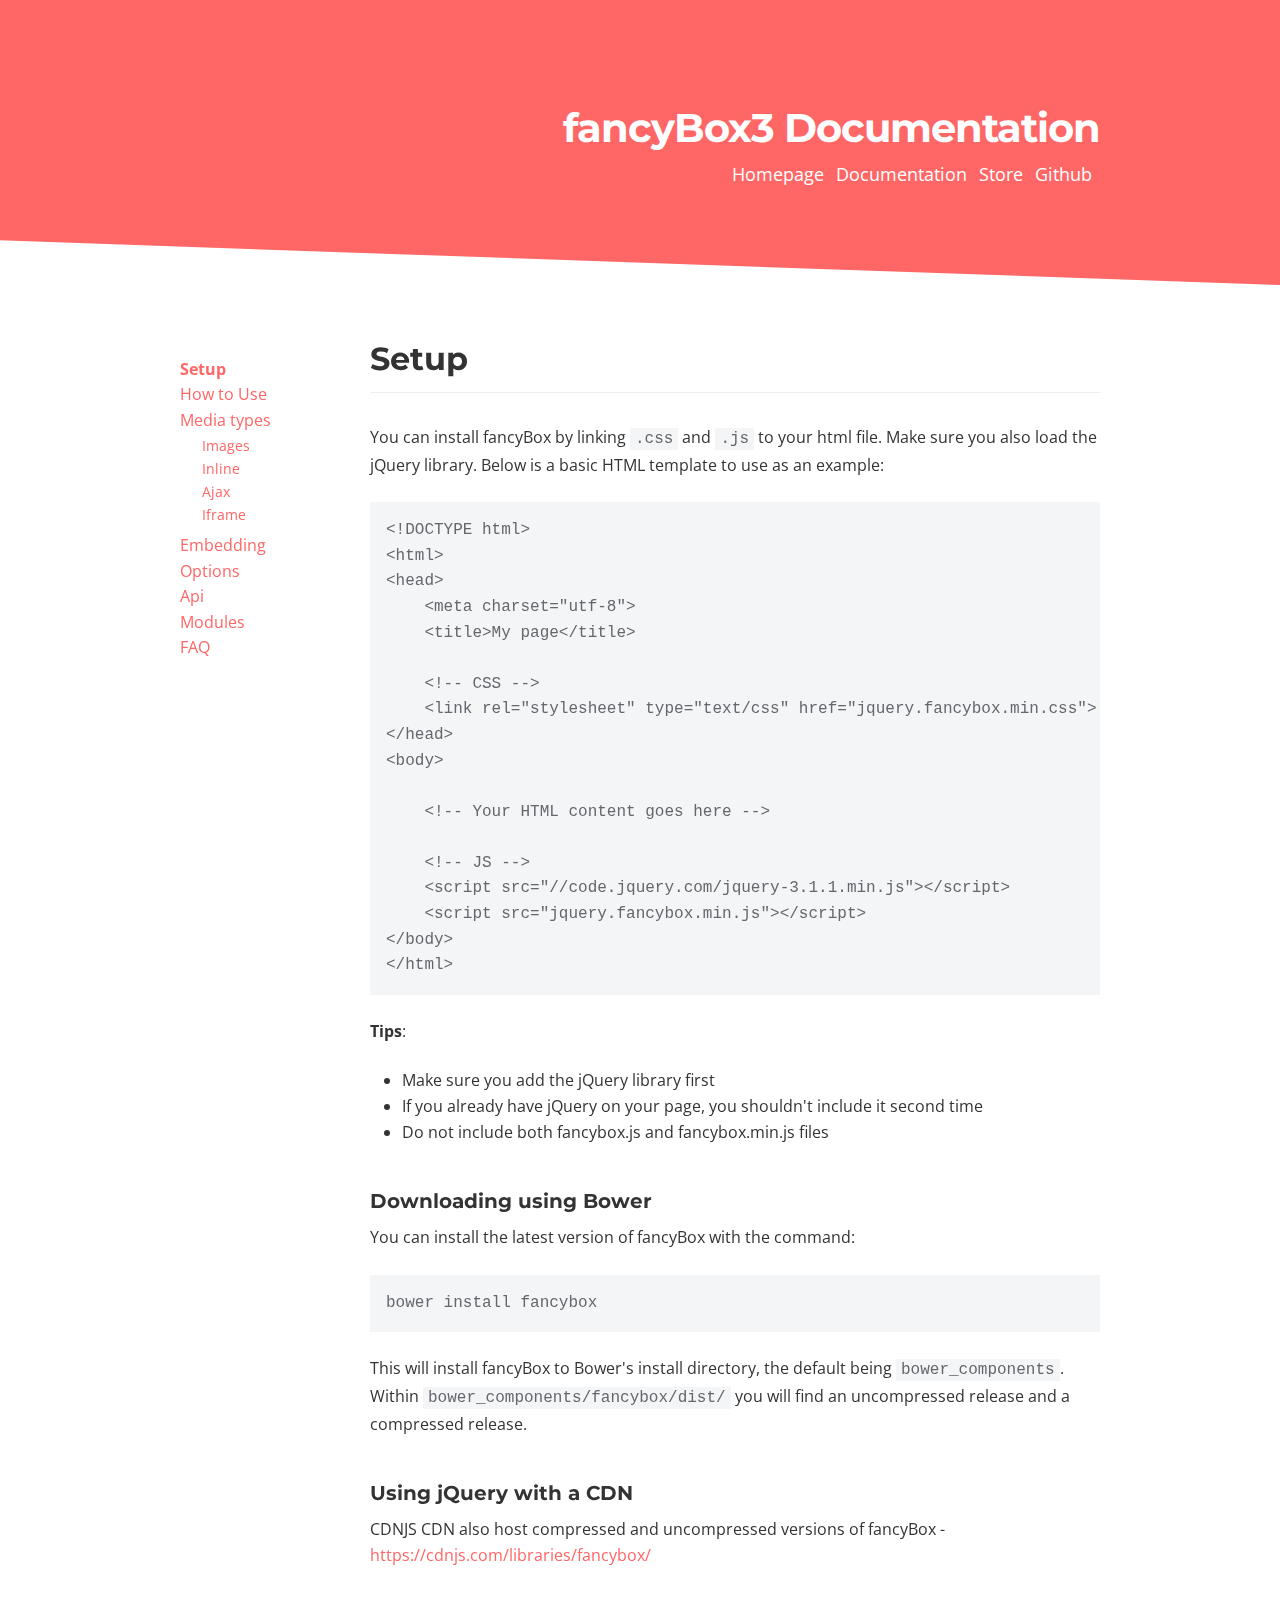
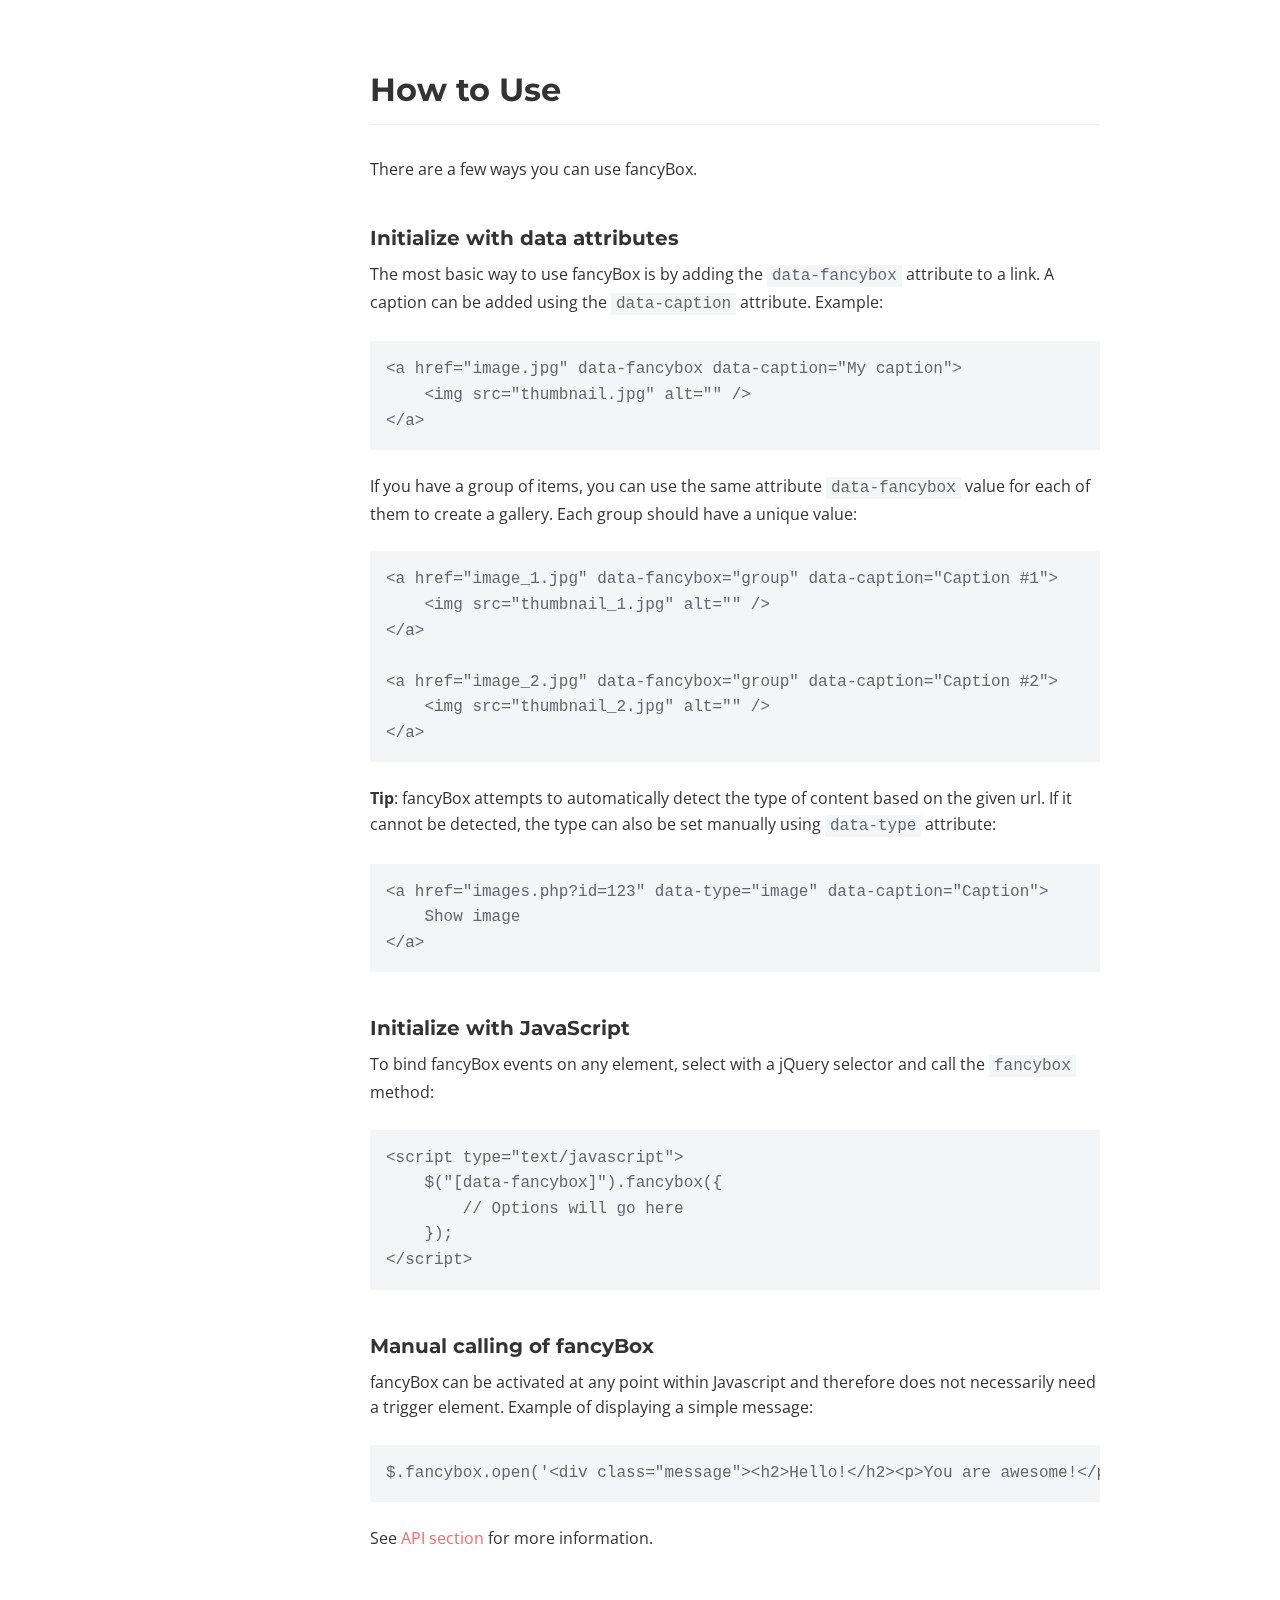
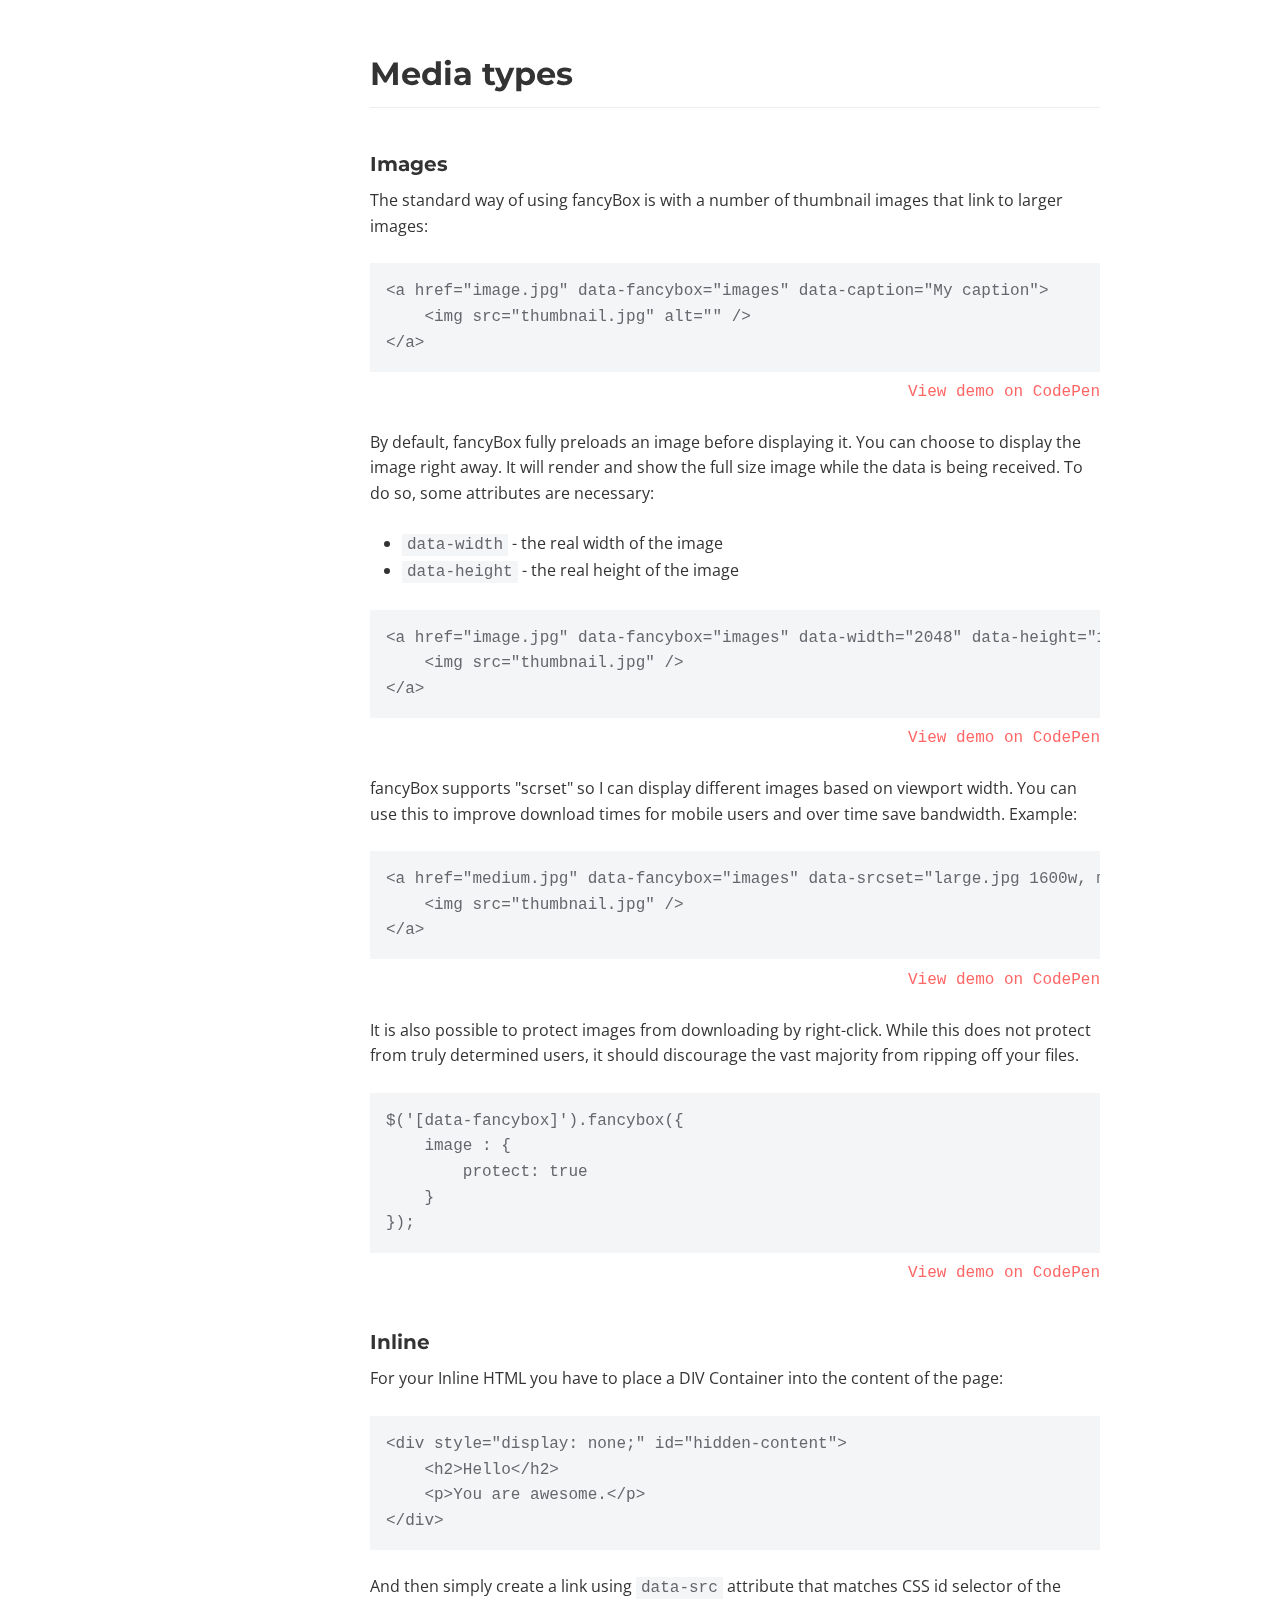
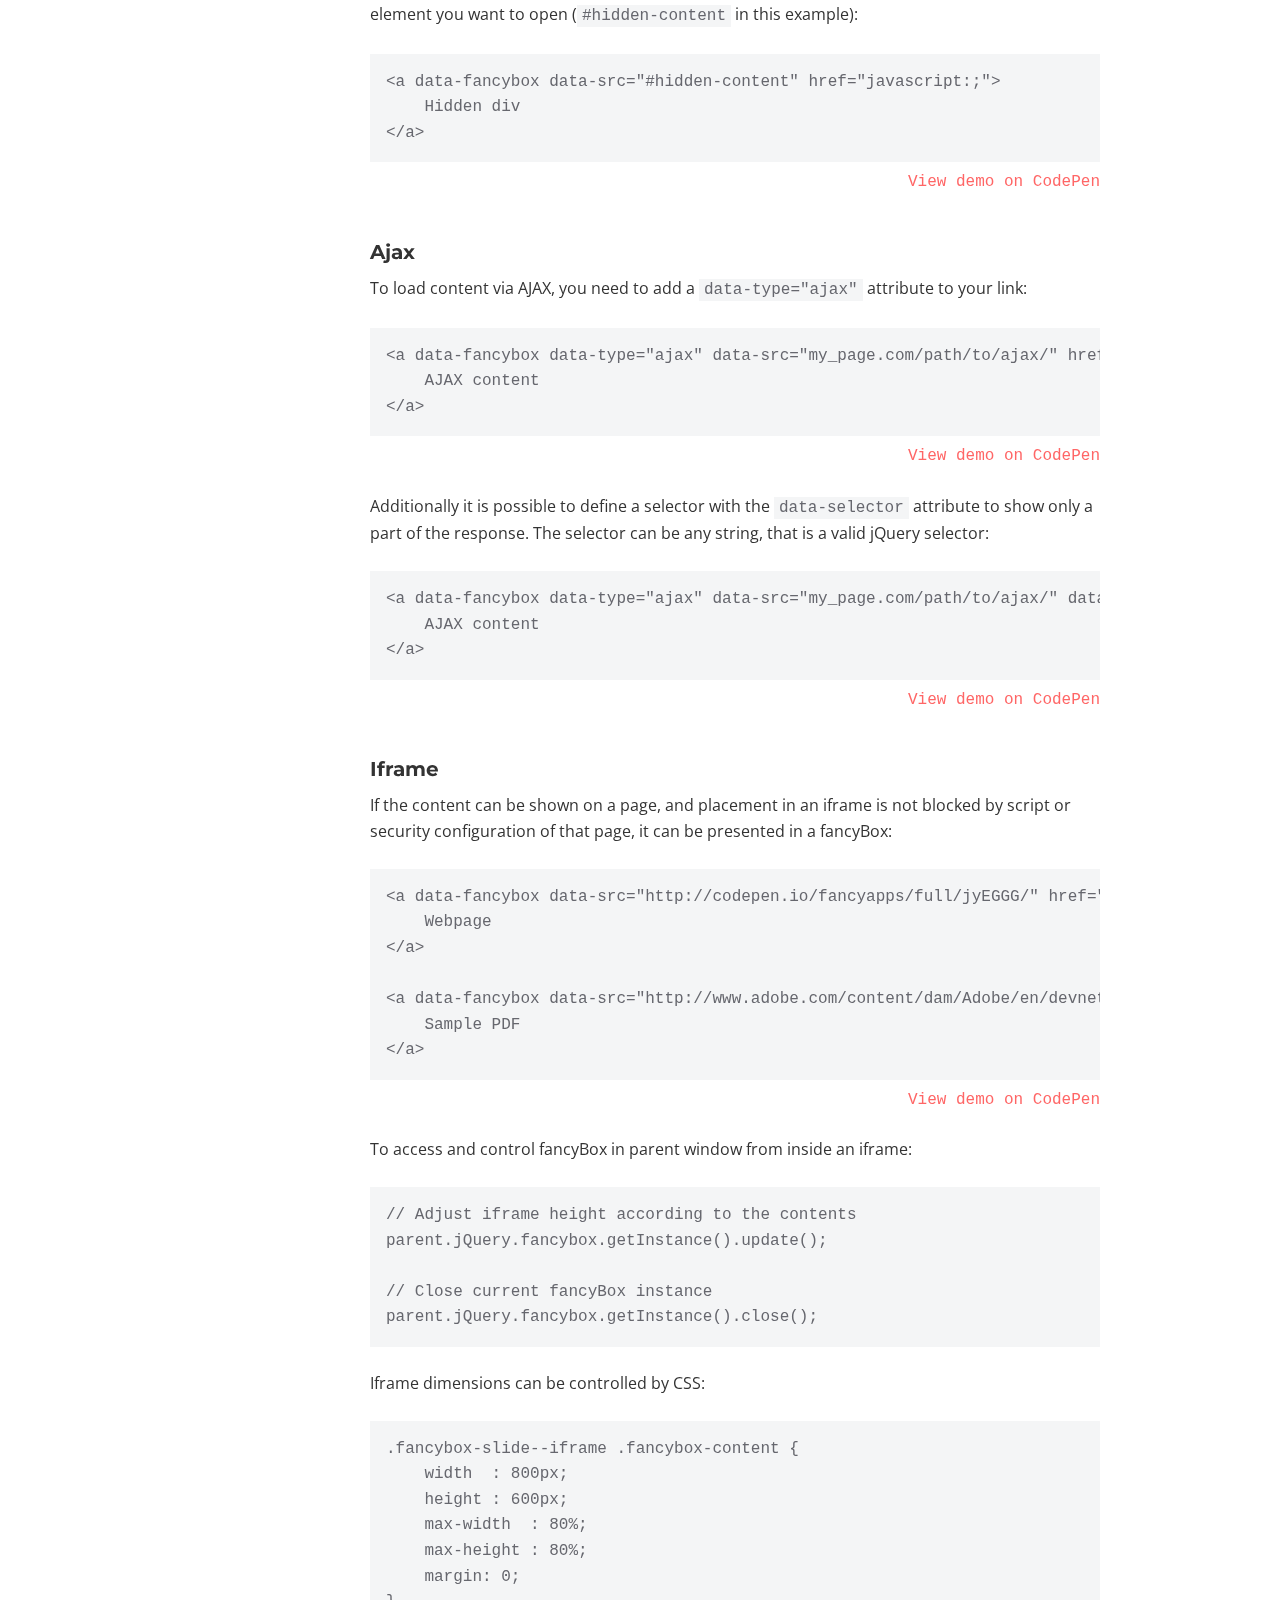
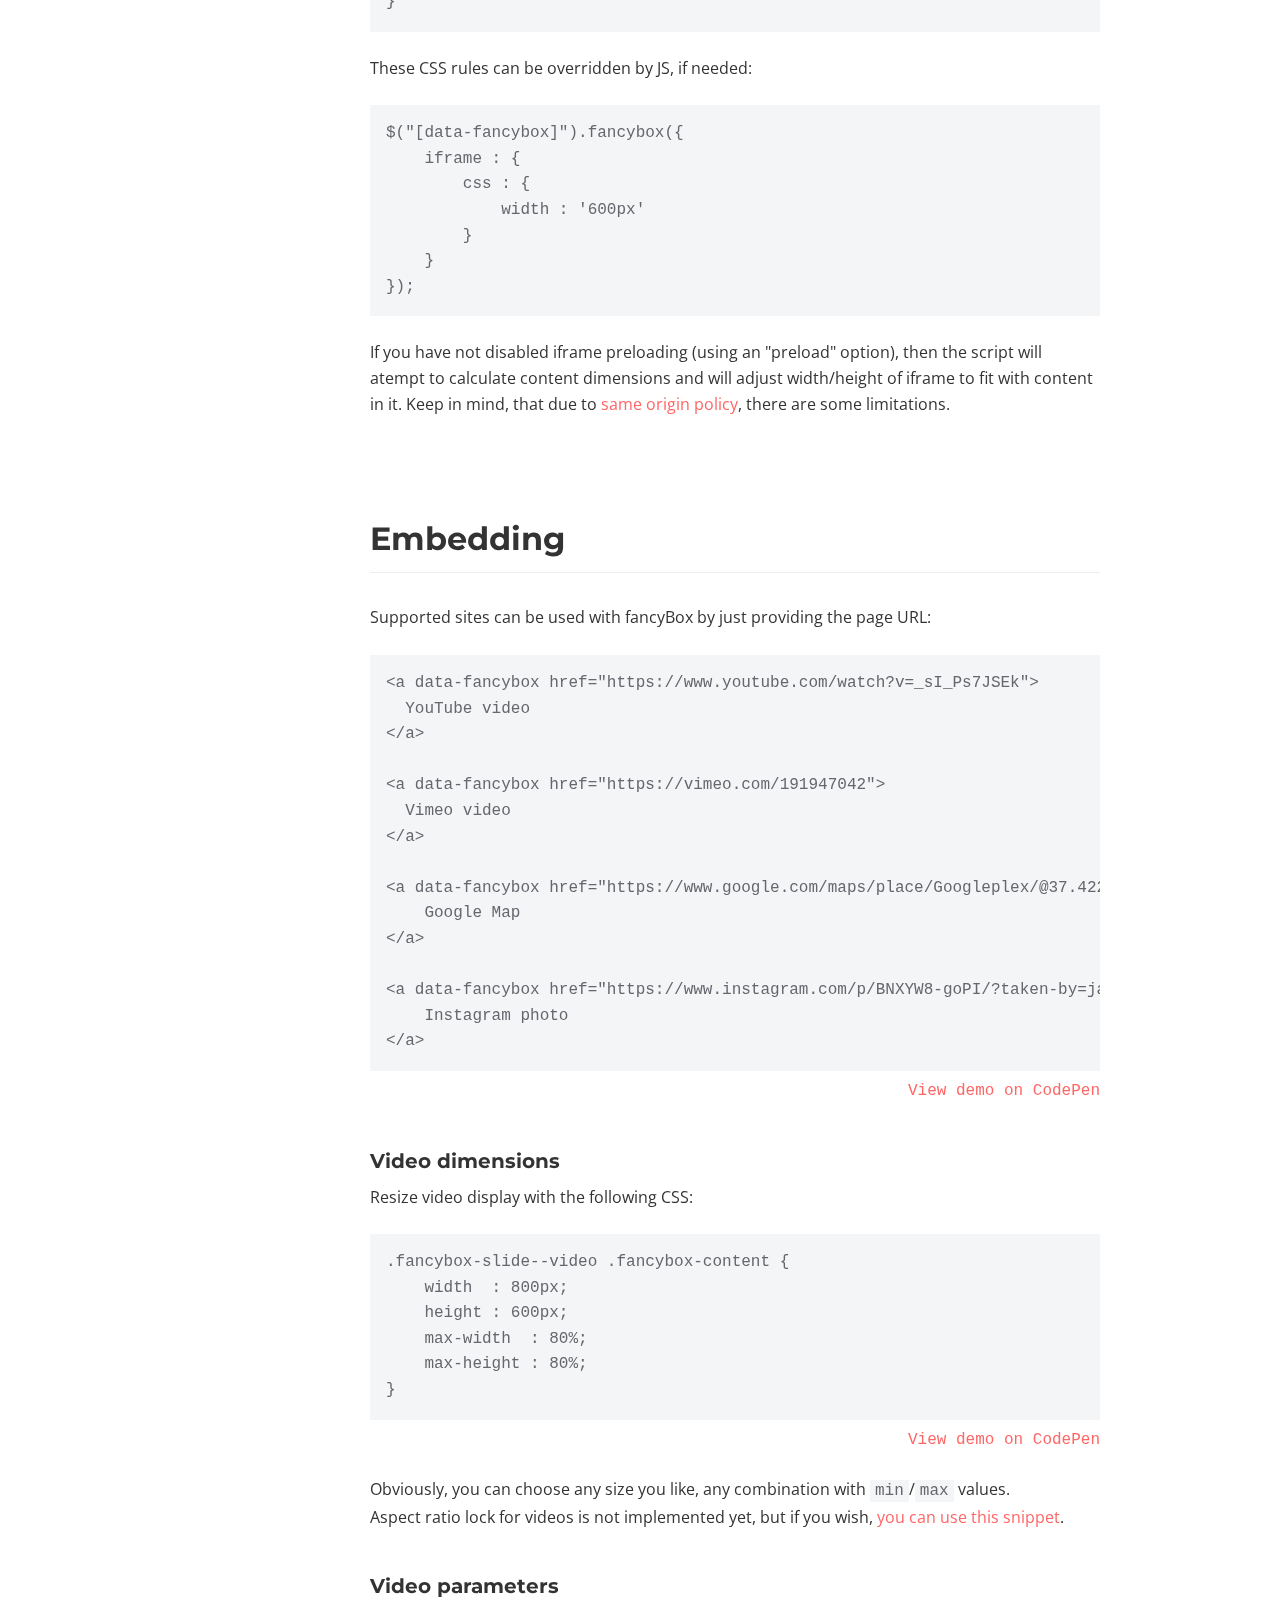
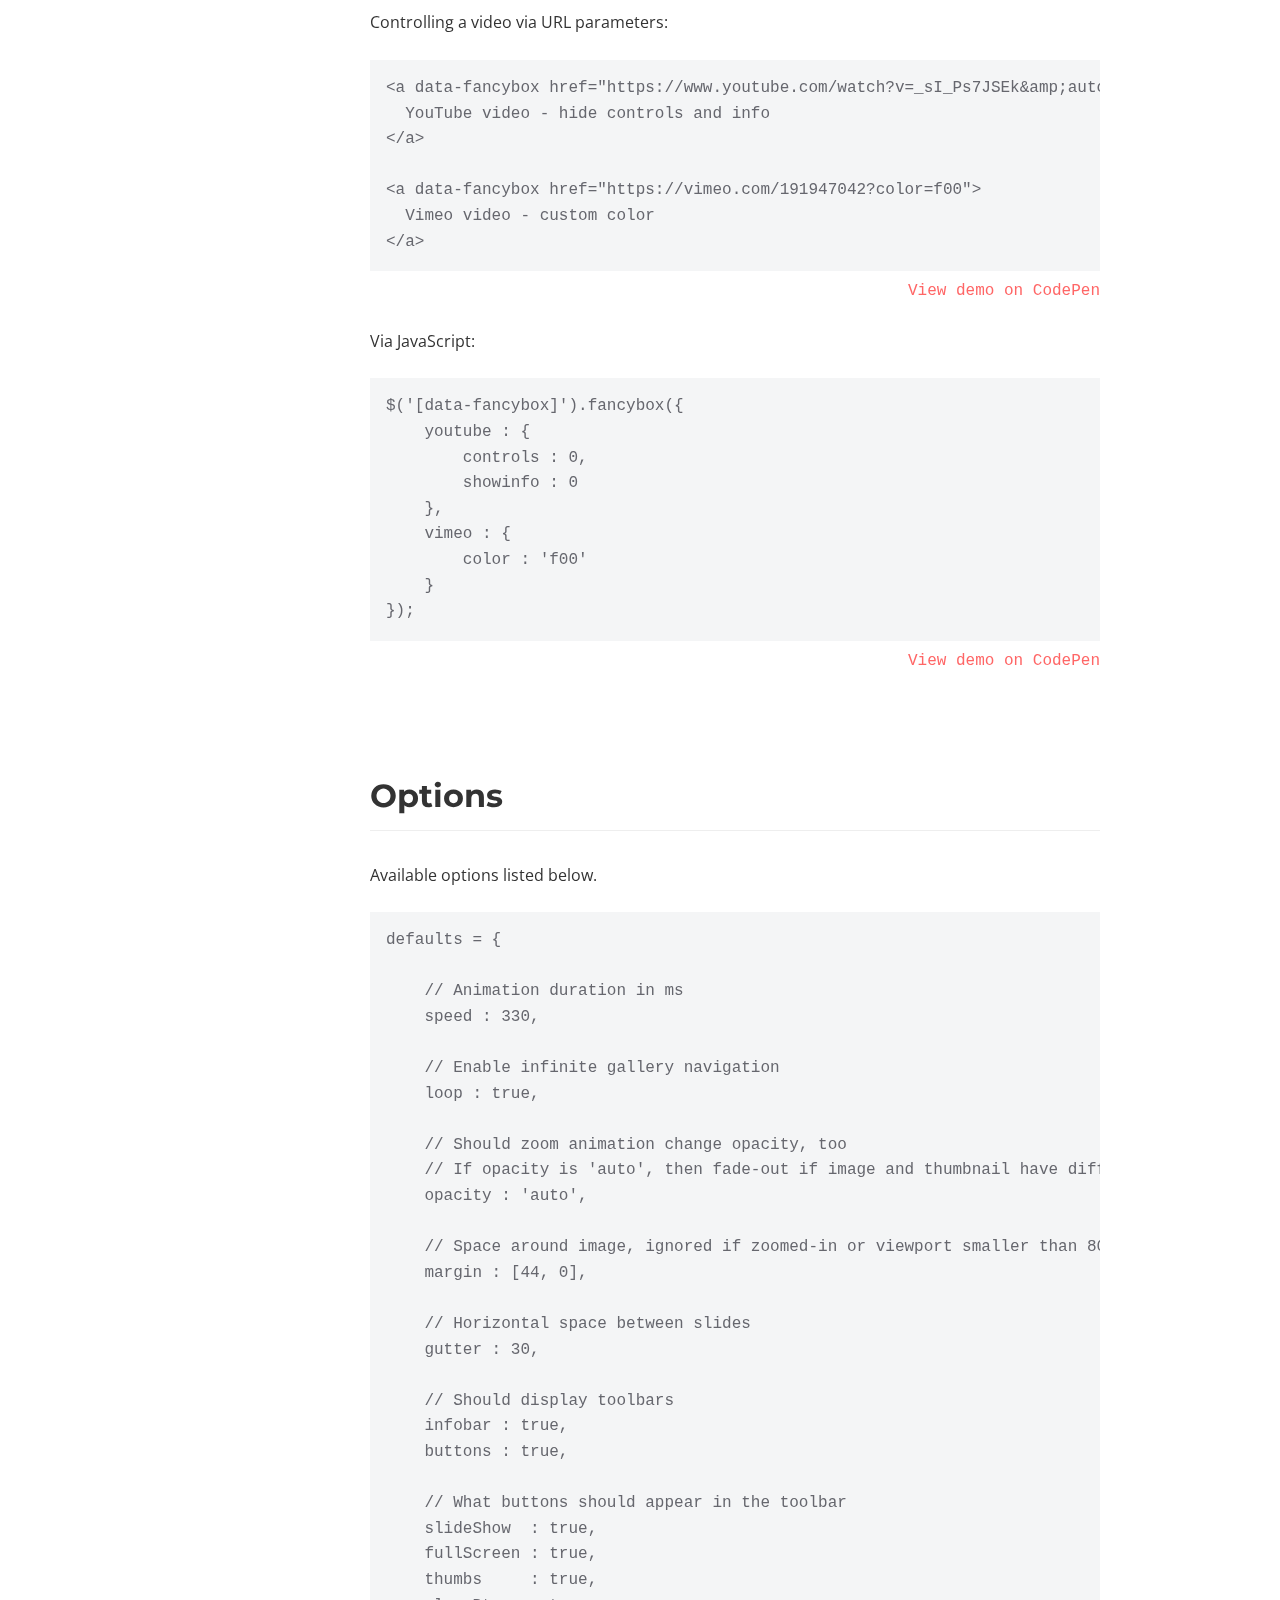
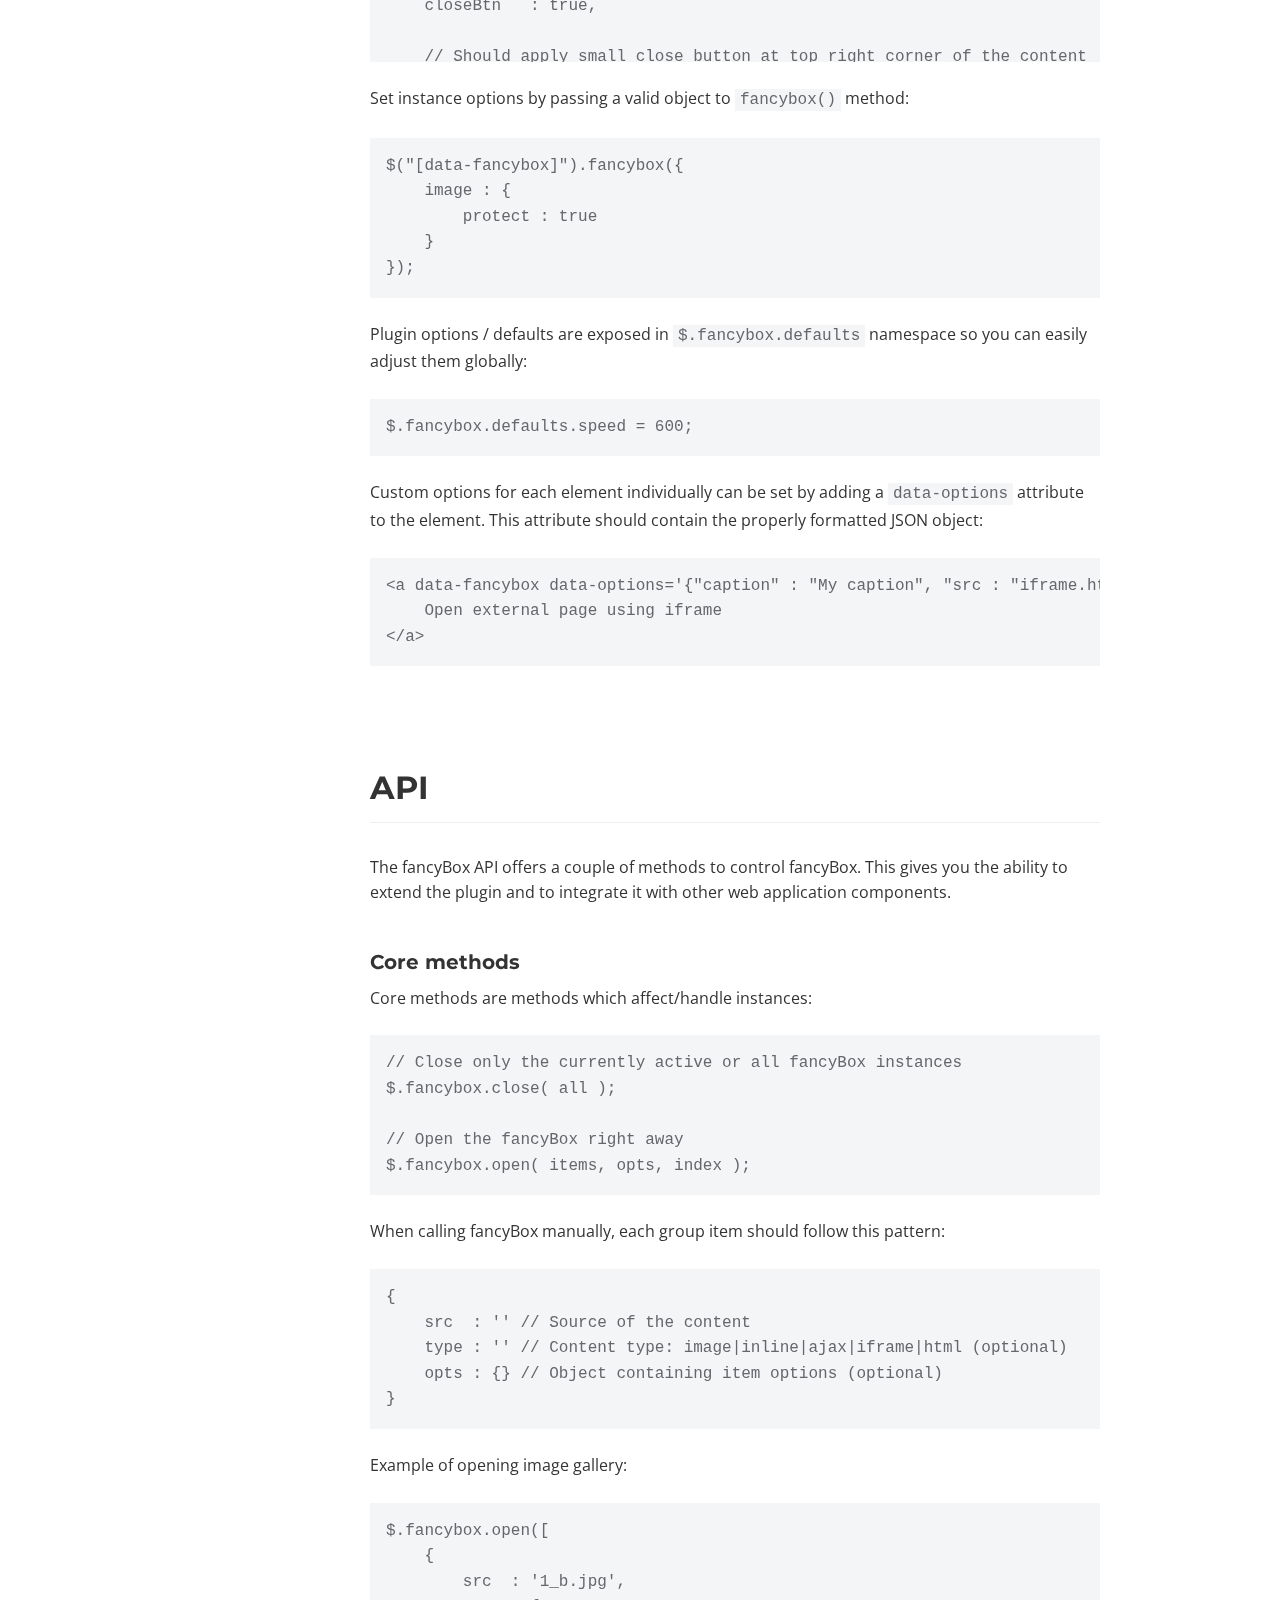
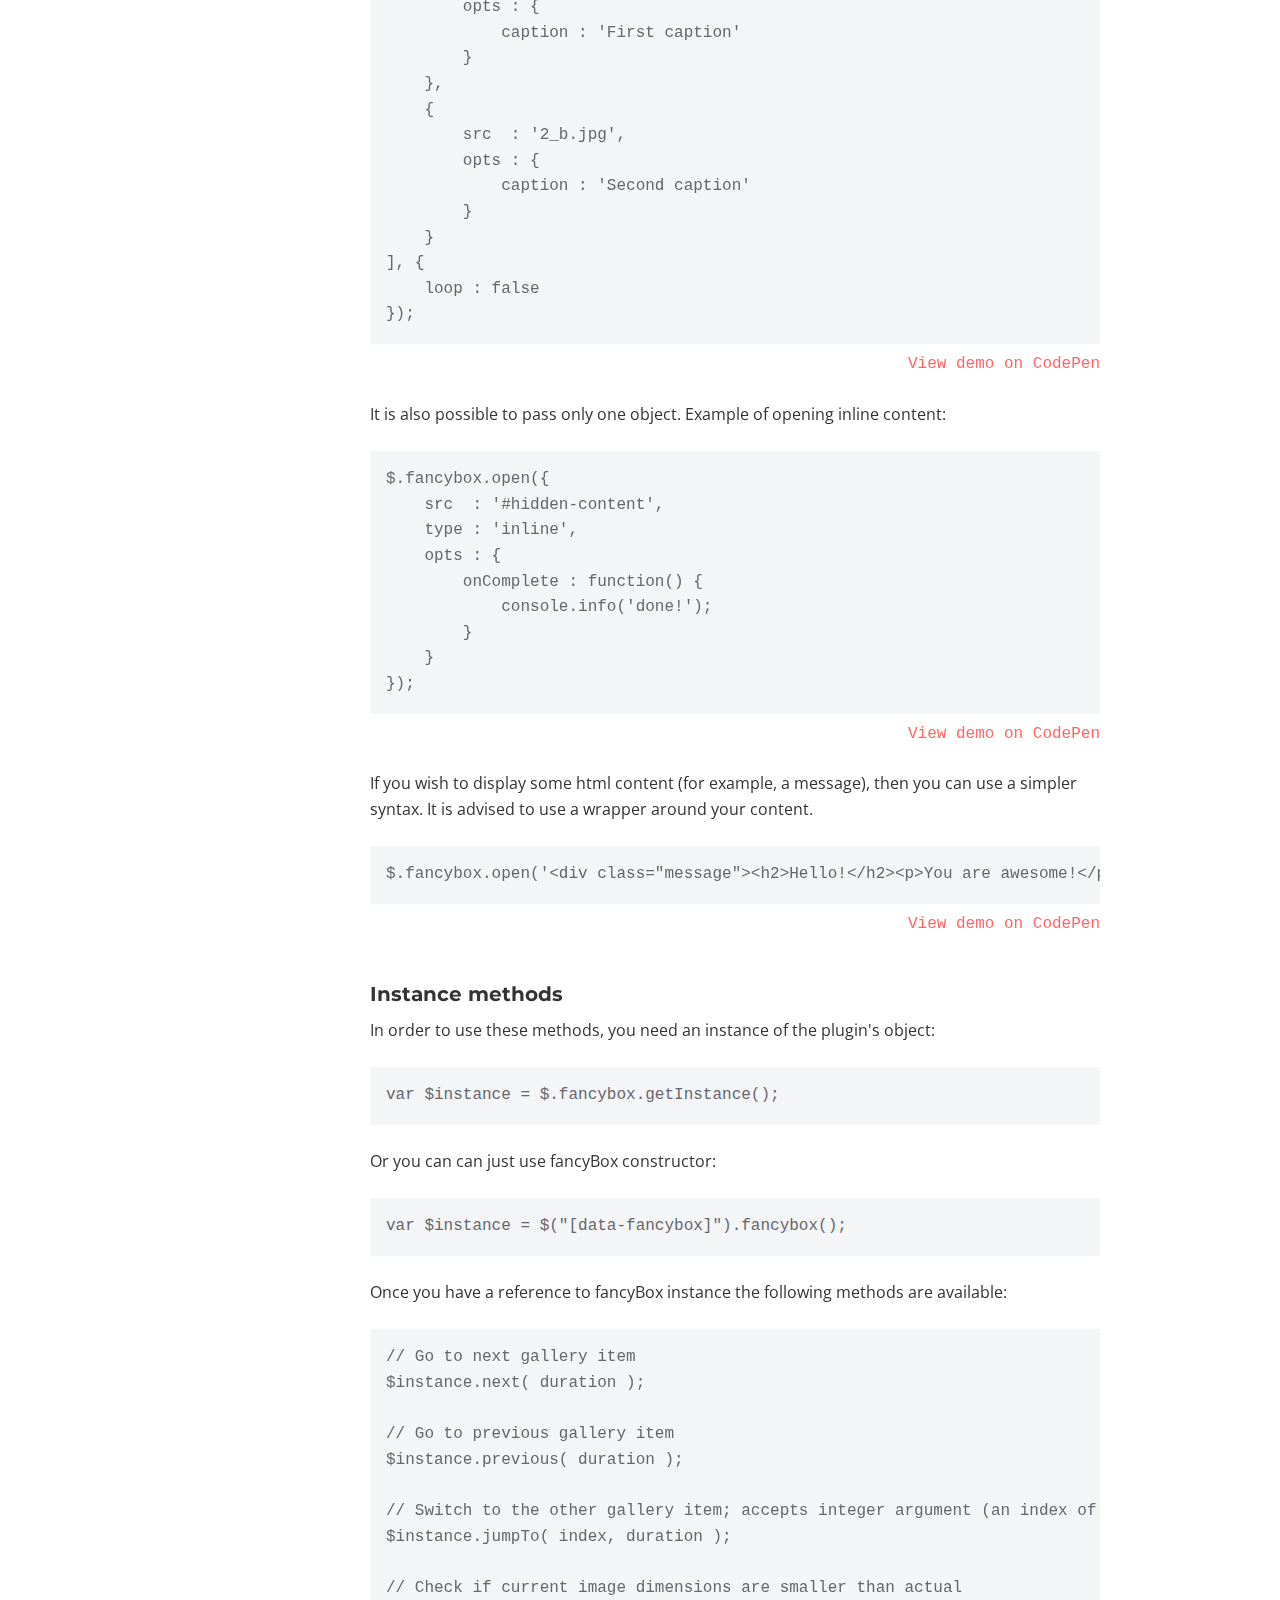
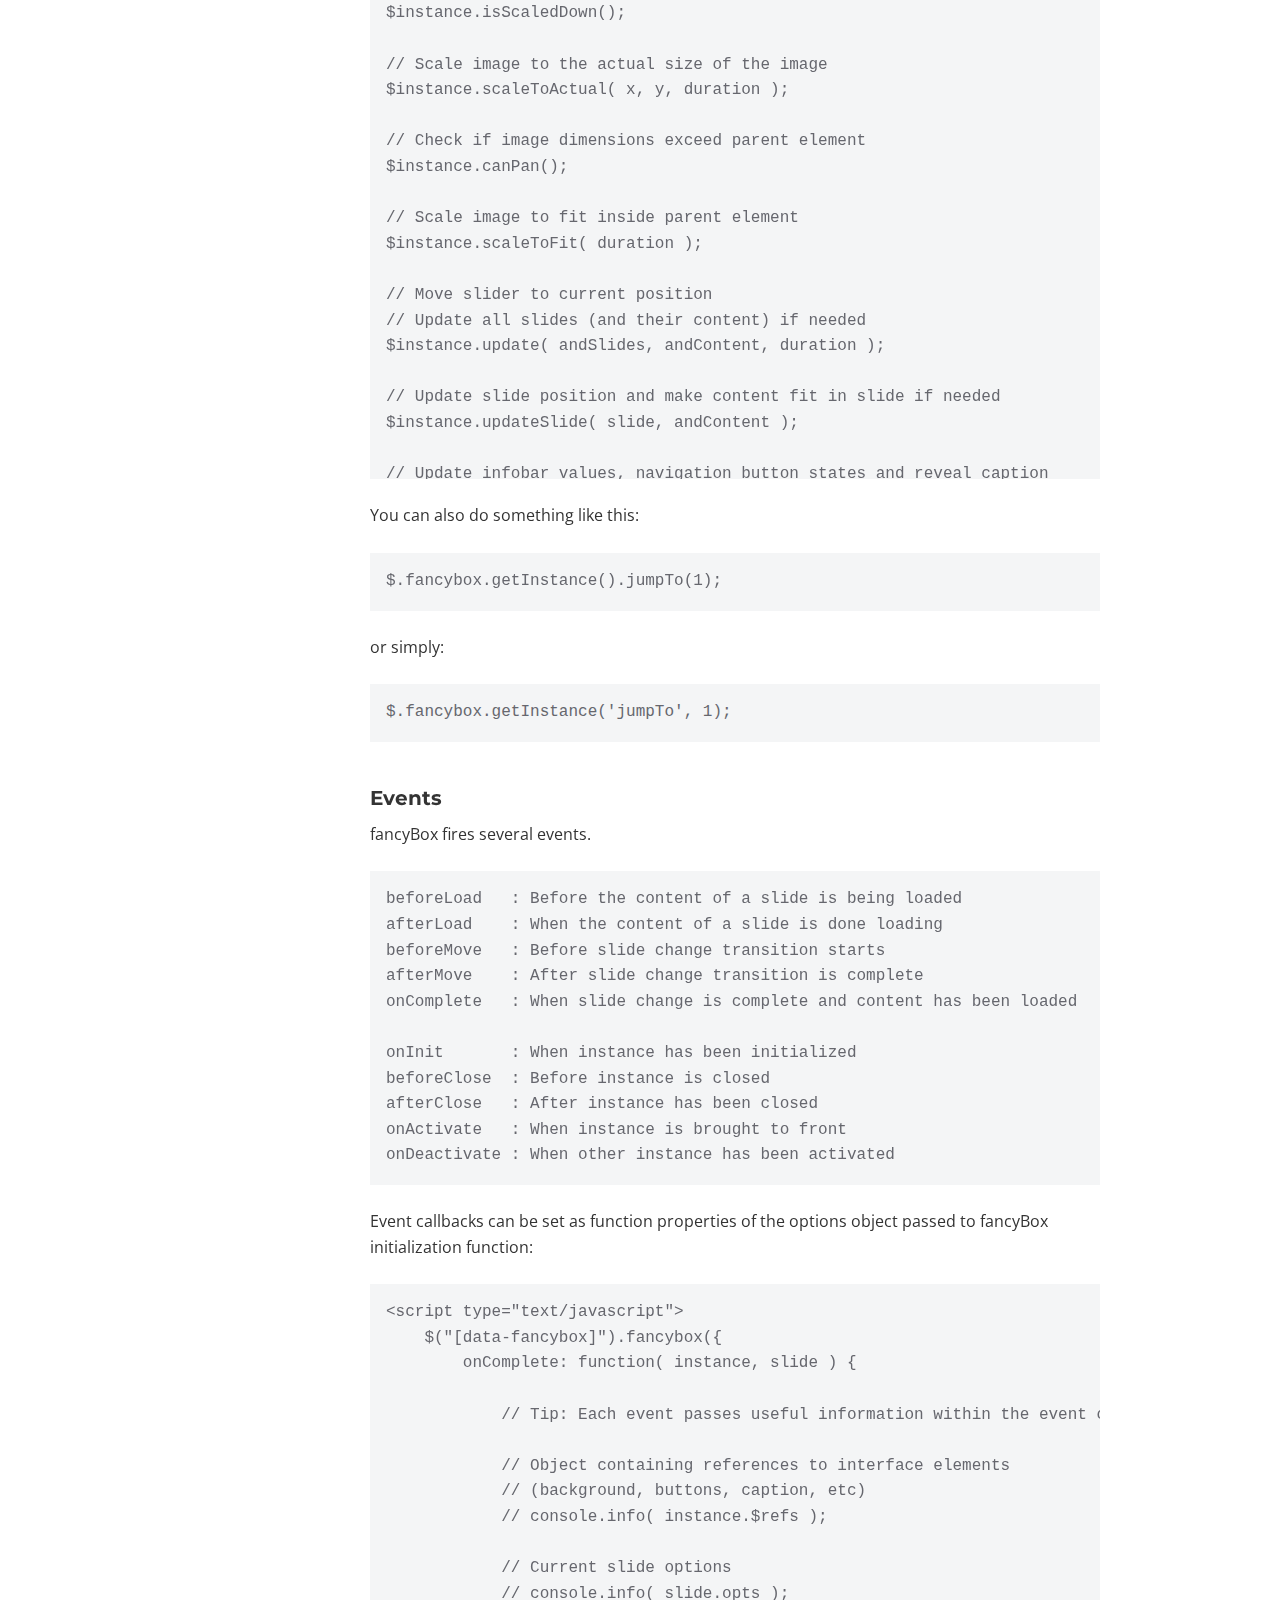
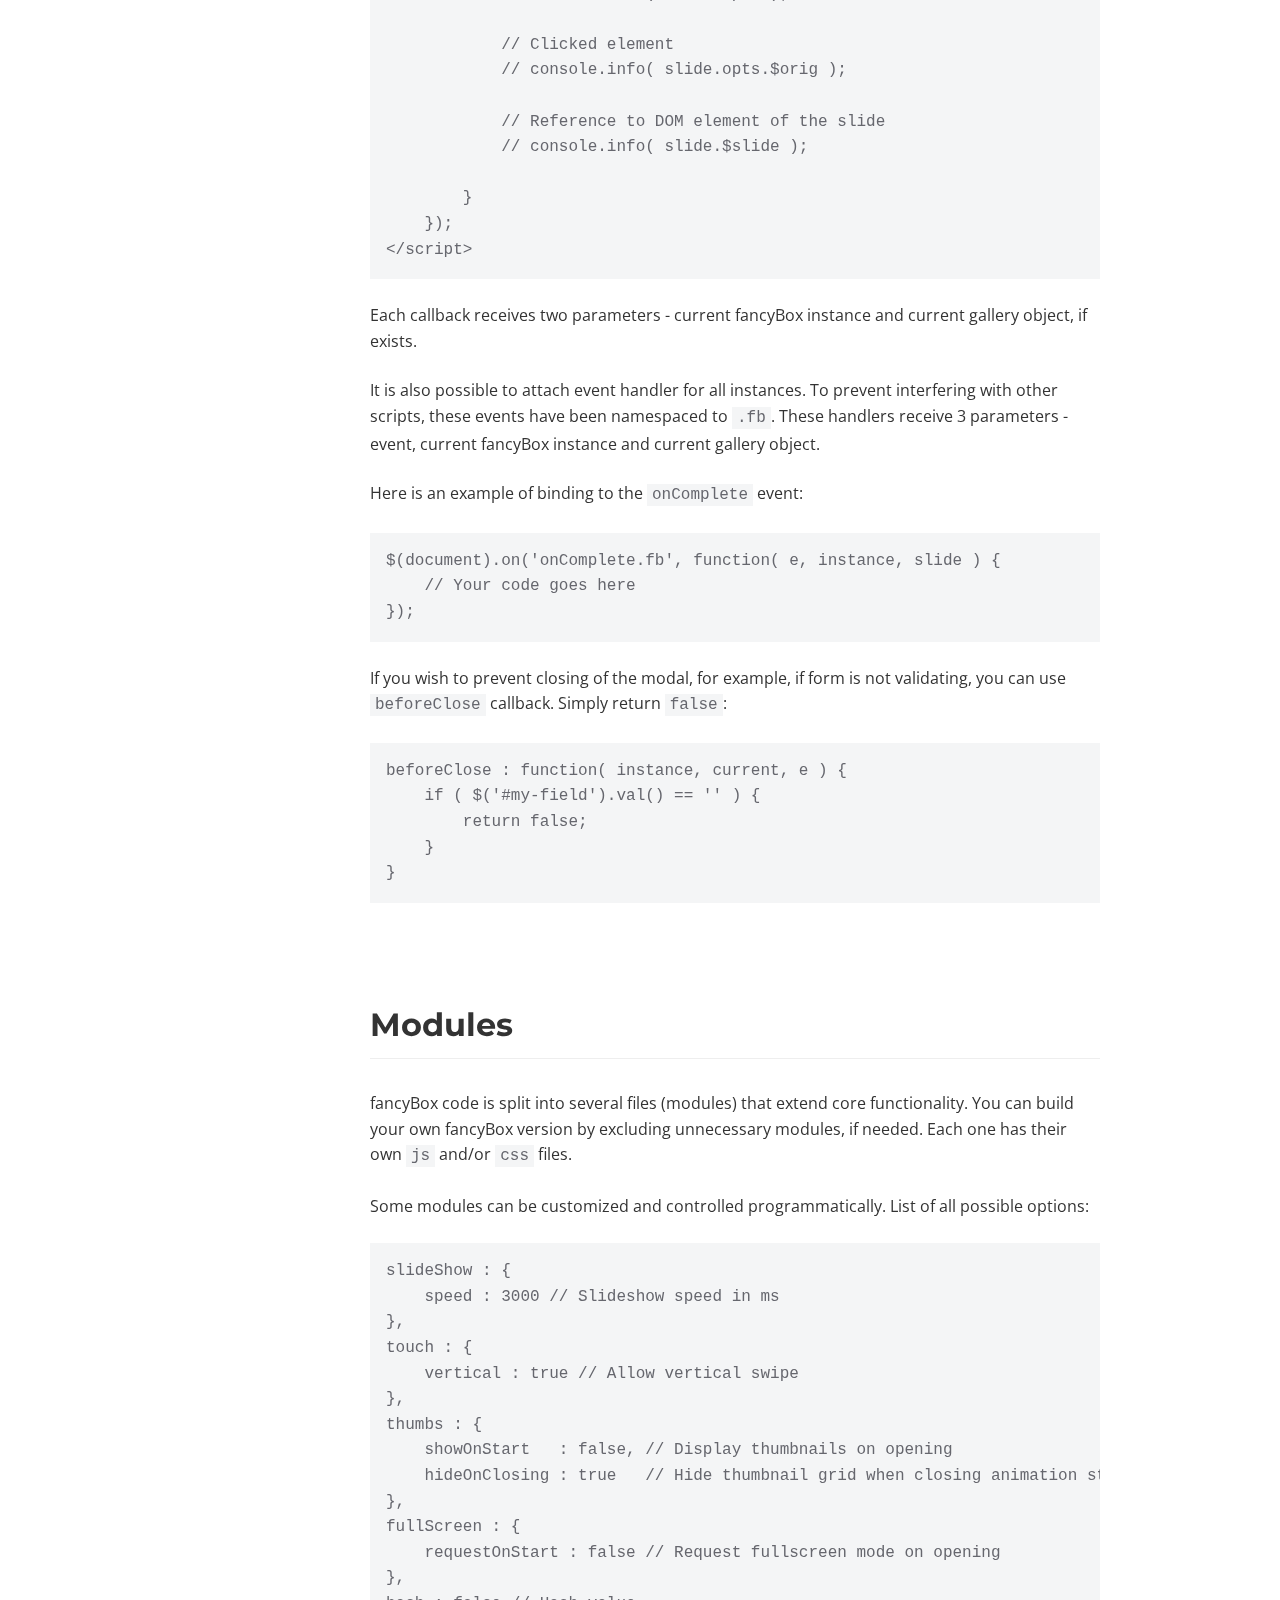
<file: js/fancybox-3.0/docs/index.html>
<!doctype html>
<html>
<head>
	<title>fancyBox - touch enabled, responsive and fully customizable lightbox script</title>

	<meta name="viewport" content="user-scalable=no, width=device-width, initial-scale=1.0, maximum-scale=1.0">
	<meta content="text/html;charset=utf-8" http-equiv="Content-Type">

	<link href="https://fonts.googleapis.com/css?family=Montserrat:400,700|Open+Sans:400,700" rel="stylesheet" />

	<script src="//code.jquery.com/jquery-3.1.1.min.js"></script>

	<style>
		/* Reset */

		html, body, div, span, applet, object, iframe, h1, h2, h3, h4, h5, h6, p, blockquote, pre, a, abbr, acronym, address, big, cite, code, del, dfn, em, img, ins, kbd, q, s, samp, small, strike, strong, sub, sup, tt, var, b, u, i, center, dl, dt, dd, ol, ul, li, fieldset, form, label, legend, table, caption, tbody, tfoot, thead, tr, th, td, article, aside, canvas, details, embed, figure, figcaption, footer, header, hgroup, menu, nav, output, ruby, section, summary, time, mark, audio, video {
			margin: 0;
			padding: 0;
			border: 0;
			font-size: 100%;
			font: inherit;
			vertical-align: baseline;
		}

		html {
		 	box-sizing: border-box;
		}

		*, *:before, *:after {
		 	box-sizing: inherit;
		}

		article, aside, details, figcaption, figure, footer, header, hgroup, menu, nav, section {
			display: block;
		}

		table {
			border-collapse: collapse;
			border-spacing: 0;
		}

		/* Common styling */

		body {
			-webkit-text-size-adjust: none;
			font-family: 'Open Sans', 'Helvetica Neue', Helvetica, Arial, sans-serif;
			font-size: 16px;
			line-height: 1.6;
			color: #333;
		}

		h1, h2, h3 {
			font-family: 'Montserrat', 'Helvetica Neue', Helvetica, Arial, sans-serif;
			font-weight: 700;
			color: #333;
		}

		a {
			color: #FF6666;
			text-decoration: none;
		}

		a:hover {
			text-decoration: underline;
		}

		a.active {
			font-weight: bold;
		}

		h1, h2, h3 {
		    font-family: 'Montserrat', sans-serif;
		    font-weight: 700;
		    color: #333;
		}

		h1 {
			font-size: 2.5em;
			font-weight: bold;
			letter-spacing: -1px;
		}

		h1 a:hover {
			text-decoration: none;
		}

		h2 {
			margin: 3em 0 1em 0;
			padding-bottom: 0.25em;
			font-size: 2em;
			border-bottom: 1px solid #eee;
		}

		h2:first-of-type {
			margin-top: 0;
		}

		h3 {
			margin-top: 2em;
			font-size: 1.25em;
		}

		b {
			font-weight: 700;
		}

		p {
			margin: 0.5em 0 1.5em 0;
		}

		p:last-child {
			margin-bottom: 0;
		}

		ul {
		    padding-left: 2em;
		    margin: 0.5em 0 1.5em 0;
		}

		pre, code, .demo {
			font-family: Consolas,"Liberation Mono",Courier,monospace;
		}

		pre, code {
			background: #F4F5F6;
			color: #66676E;
		}

		pre {
			padding: 1em;
			margin-bottom: 1.5em;
			overflow: auto;
			max-height: calc(100vh - 150px);
			-moz-tab-size: 4;
			tab-size: 4;
		}

		code {
			padding: 2px 5px;
		}

		pre code {
			padding: 0;
		}

		.demo {
			margin-top: -1em;
			text-align: right;
		}


		/* Layout */

		header {
			position: relative;
			padding: 6em 0 6em 0;
			margin-bottom: 3em;
			background: #FF6666;
			color: #fff;
			text-align: right;
		}

		header:before {
			content: '';
			position: absolute;
			left: 0;
			right: 0;
			top: 100%;
			height: 500px;
			background: #fff;
			-webkit-transform-origin: right;
			    -ms-transform-origin: right;
			       transform-origin: right;
			-webkit-transform: skewY(2deg);
			    -ms-transform: skewY(2deg);
			        transform: skewY(2deg);
		}

		.content {
			position: relative;
			max-width: 1020px;
			margin: 0 auto;
			padding: 0 50px;
		}

		section .content {
			padding-left: 240px;
		}

		footer .content {
			padding: 6em 50px 3em 240px;
		}

		aside {
			position: absolute;
			top: 0;
			left : 50px;
			width: 200px;
		}

		/* Header */

		header h1, header h1 a {
			color: #fff;
		}

		header ul {
			margin: 0;
			padding: 0;
			list-style: none;
		}

		header ul li {
			display: inline-block;
			margin-right: 0.5em;
		}

		header ul li a {
			font-size: 1.125em;
			color: #fff;
		}

		/* Sidebar */

		aside ul {
			position: relative;;
			top: 0;
			list-style: none;
			padding: 1.5em 0;
			margin: 0;
		}

		aside ul ul {
			padding: 0 0 0.5em 1.5em;
			font-size: 90%;
		}

		@media all and (max-width: 800px) {

			aside {
				position: relative;
				left: 0;
			}

			.content {
				padding: 0 25px;
			}

			section .content,
			footer .content {
				padding-left: 25px;
			}

		}

	</style>
</head>
<body>

	<header>
		<div class="content">
			<h1><a href="http://fancyapps.com/fancybox/3/">fancyBox3</a> Documentation</h1>

			<ul>
				<li><a href="http://fancyapps.com/fancybox/3/">Homepage</a></li>
				<li><a href="http://fancyapps.com/fancybox/3/docs/">Documentation</a></li>
				<li><a href="http://fancyapps.com/store/">Store</a></li>
				<li><a href="https://github.com/fancyapps/fancybox">Github</a></li>
			</ul>
		</div>
	</header>

	<section>
		<div class="content">

			<aside>
				<ul class="sticky">
					<li><a href="#setup">Setup</a></li>
					<li><a href="#usage">How to Use</a></li>
					<li>
						<a href="#media_types">Media types</a>

						<ul>
							<li><a href="#images">Images</a></li>
							<li><a href="#inline">Inline</a></li>
							<li><a href="#ajax">Ajax</a></li>
							<li><a href="#iframe">Iframe</a></li>
						</ul>
					</li>
					<li><a href="#embedding">Embedding</a></li>
					<li><a href="#options">Options</a></li>
					<li><a href="#api">Api</a></li>
					<li><a href="#modules">Modules</a></li>
					<li><a href="#faq">FAQ</a></li>
				</ul>
			</aside>

<!--

	Setup
	=====

-->
			<h2 id="setup">Setup</h2>

			<p>
				You can install fancyBox by linking <code>.css</code> and <code>.js</code> to your html file.

				Make sure you also load the jQuery library.
				Below is a basic HTML template to use as an example:
			</p>

			<pre>&lt;!DOCTYPE html&gt;
&lt;html&gt;
&lt;head&gt;
	&lt;meta charset=&quot;utf-8&quot;&gt;
	&lt;title&gt;My page&lt;/title&gt;

	&lt;!-- CSS --&gt;
	&lt;link rel=&quot;stylesheet&quot; type=&quot;text/css&quot; href=&quot;jquery.fancybox.min.css&quot;&gt;
&lt;/head&gt;
&lt;body&gt;

	&lt;!-- Your HTML content goes here --&gt;

	&lt;!-- JS --&gt;
	&lt;script src=&quot;//code.jquery.com/jquery-3.1.1.min.js&quot;&gt;&lt;/script&gt;
	&lt;script src=&quot;jquery.fancybox.min.js&quot;&gt;&lt;/script&gt;
&lt;/body&gt;
&lt;/html&gt;
</pre>

			<p><b>Tips</b>:</p>

			<ul>
				<li>Make sure you add the jQuery library first</li>
				<li>If you already have jQuery on your page, you shouldn't include it second time</li>
				<li>Do not include both fancybox.js and fancybox.min.js files</li>
			</ul>

			<h3>Downloading using Bower</h3>

			<p>
				You can install the latest version of fancyBox with the command:
			</p>


			<pre><code>bower install fancybox</code></pre>

			<p>
				This will install fancyBox to Bower's install directory, the default being <code>bower_components</code>. <br />
				Within <code>bower_components/fancybox/dist/</code> you will find an uncompressed release and a compressed release.
			</p>

			<h3>Using jQuery with a CDN</h3>
			
			<p>
				CDNJS CDN also host compressed and uncompressed versions of fancyBox - <br />
				<a href="https://cdnjs.com/libraries/fancybox/" target="_blank">https://cdnjs.com/libraries/fancybox/</a>

			</p>
<!--

	How To Use
	==========

-->
			<h2 id="usage">How to Use</h2>

			<p>
				There are a few ways you can use fancyBox.
			</p>


			<h3>Initialize with data attributes</h3>

			<p>
				The most basic way to use fancyBox is by adding the <code>data-fancybox</code> attribute to a link.
				A caption can be added using the <code>data-caption</code> attribute. Example:
			</p>

			<pre>&lt;a href="image.jpg" data-fancybox data-caption="My caption"&gt;
	&lt;img src="thumbnail.jpg" alt="" /&gt;
&lt;/a&gt;</pre>

			<p>
				If you have a group of items, you can use the same attribute <code>data-fancybox</code> value for each of them to create a gallery.
				Each group should have a unique value:
			</p>

			<pre>&lt;a href="image_1.jpg" data-fancybox="group" data-caption="Caption #1"&gt;
	&lt;img src="thumbnail_1.jpg" alt="" /&gt;
&lt;/a&gt;

&lt;a href="image_2.jpg" data-fancybox="group" data-caption="Caption #2"&gt;
	&lt;img src="thumbnail_2.jpg" alt="" /&gt;
&lt;/a&gt;
</pre>

			<p>
				<b>Tip</b>:

				fancyBox attempts to automatically detect the type of content based on the given url.

				If it cannot be detected, the type can also be set manually using <code>data-type</code> attribute:

				<pre>&lt;a href="images.php?id=123" data-type="image" data-caption="Caption"&gt;
	Show image
&lt;/a&gt;</pre>
			</p>



			<h3>Initialize with JavaScript</h3>

			<p>
				To bind fancyBox events on any element, select with a jQuery selector and call the <code>fancybox</code> method:
			</p>

			<pre><code>&lt;script type=&quot;text/javascript&quot;&gt;
	$(&quot;[data-fancybox]&quot;).fancybox({
		// Options will go here
	});
&lt;/script&gt;</code></pre>


			<h3>Manual calling of fancyBox</h3>

			<p>
				fancyBox can be activated at any point within Javascript and therefore does not necessarily need a trigger element.

				Example of displaying a simple message:
			</p>

			<pre><code>$.fancybox.open('&lt;div class=&quot;message&quot;&gt;&lt;h2&gt;Hello!&lt;/h2&gt;&lt;p&gt;You are awesome!&lt;/p&gt;&lt;/div&gt;');</code></pre>

			<p>
				See <a href="#api">API section</a> for more information.
			</p>

<!--

	Examples
	=========

-->
			<h2 id="media_types">Media types</h2>


			<h3 id="images">Images</h3>

			<p>
				The standard way of using fancyBox is with a number of thumbnail images that link to larger images:
			</p>

			<pre><code>&lt;a href="image.jpg" data-fancybox="images" data-caption="My caption"&gt;
	&lt;img src="thumbnail.jpg" alt="" /&gt;
&lt;/a&gt;</code></pre>

			<p class="demo">
				<a href="http://codepen.io/fancyapps/pen/jyEGGG/?editors=1000" target="_blank">View demo on CodePen</a>
			</p>

			<p>
				By default, fancyBox fully preloads an image before displaying it.
				You can choose to display the image right away.
				It will render and show the full size image while the data is being received.
				To do so, some attributes are necessary:
			</p>

			<ul>
				<li><code>data-width</code>  - the real width of the image</li>
				<li><code>data-height</code> - the real height of the image</li>
			</ul>

			<pre><code>&lt;a href=&quot;image.jpg&quot; data-fancybox=&quot;images&quot; data-width=&quot;2048&quot; data-height=&quot;1365&quot;&gt;
    &lt;img src=&quot;thumbnail.jpg&quot; /&gt;
&lt;/a&gt;</code></pre>
			<p class="demo">
				<a href="http://codepen.io/fancyapps/pen/wgBrXd?editors=1000" target="_blank">View demo on CodePen</a>
			</p>

			<p>
				fancyBox supports "scrset" so I can display different images based on viewport width. You can use this to improve download times for mobile users and over time save bandwidth.
				Example:
			</p>

			<pre><code>&lt;a href=&quot;medium.jpg&quot; data-fancybox=&quot;images&quot; data-srcset=&quot;large.jpg 1600w, medium.jpg 1200w, small.jpg 640w&quot;&gt;
	&lt;img src=&quot;thumbnail.jpg&quot; /&gt;
&lt;/a&gt;</code></pre>
			<p class="demo">
				<a href="https://codepen.io/fancyapps/pen/bqbpbO?editors=1000" target="_blank">View demo on CodePen</a>
			</p>

			<p>
				It is also possible to protect images from downloading by right-click.
				While this does not protect from truly determined users, it should discourage the vast majority from ripping off your files.
			</p>

			<pre><code>$('[data-fancybox]').fancybox({
	image : {
		protect: true
	}
});</code></pre>
			<p class="demo">
				<a href="http://codepen.io/fancyapps/pen/RKKqLx?editors=1010" target="_blank">View demo on CodePen</a>
			</p>


			<h3 id="inline">Inline</h3>

			<p>
				For your Inline HTML you have to place a DIV Container into the content of the page:
			</p>

			<pre><code>&lt;div style=&quot;display: none;&quot; id=&quot;hidden-content&quot;&gt;
	&lt;h2&gt;Hello&lt;/h2&gt;
	&lt;p&gt;You are awesome.&lt;/p&gt;
&lt;/div&gt;</code></pre>

			<p>
				And then simply create a link using <code>data-src</code> attribute that matches CSS id selector of the element you want to open (<code>#hidden-content</code> in this example):
			</p>

			<pre><code>&lt;a data-fancybox data-src=&quot;#hidden-content&quot; href=&quot;javascript:;&quot;&gt;
	Hidden div
&lt;/a&gt;</code></pre>
			<p class="demo">
				<a href="http://codepen.io/fancyapps/pen/MJYOOd?editors=1000" target="_blank">View demo on CodePen</a>
			</p>

			<h3 id="ajax">Ajax</h3>

			<p>
				To load content via AJAX, you need to add a <code>data-type="ajax"</code> attribute to your link:
			</p>

			<pre><code>&lt;a data-fancybox data-type=&quot;ajax&quot; data-src=&quot;my_page.com/path/to/ajax/&quot; href=&quot;javascript:;&quot;&gt;
	AJAX content
&lt;/a&gt;</code></pre>
			<p class="demo">
				<a href="http://codepen.io/fancyapps/pen/JEoOvK?editors=1100" target="_blank">View demo on CodePen</a>
			</p>

			<p>
				Additionally it is possible to define a selector with the <code>data-selector</code> attribute to show only a part of the response. The selector can be any string, that is a valid jQuery selector:
			</p>

			<pre><code>&lt;a data-fancybox data-type=&quot;ajax&quot; data-src=&quot;my_page.com/path/to/ajax/&quot; data-selector=&quot;#two&quot; href=&quot;javascript:;&quot;&gt;
	AJAX content
&lt;/a&gt;
</code></pre>
			<p class="demo">
				<a href="http://codepen.io/fancyapps/pen/MJwWKz?editors=1100" target="_blank">View demo on CodePen</a>
			</p>

			<h3 id="iframe">Iframe</h3>

			<p>
				If the content can be shown on a page, and placement in an iframe is not blocked by script or security configuration of that page,
				it can be presented in a fancyBox:
			</p>

			<pre><code>&lt;a data-fancybox data-src=&quot;http://codepen.io/fancyapps/full/jyEGGG/&quot; href=&quot;javascript:;&quot;&gt;
	Webpage
&lt;/a&gt;

&lt;a data-fancybox data-src=&quot;http://www.adobe.com/content/dam/Adobe/en/devnet/acrobat/pdfs/pdf_open_parameters.pdf&quot; href=&quot;javascript:;&quot;&gt;
	Sample PDF
&lt;/a&gt;
</code></pre>
			<p class="demo">
				<a href="http://codepen.io/fancyapps/pen/BpymvO?editors=1000" target="_blank">View demo on CodePen</a>
			</p>


			<p>
				To access and control fancyBox in parent window from inside an iframe:
			</p>

			<pre><code>// Adjust iframe height according to the contents
parent.jQuery.fancybox.getInstance().update();

// Close current fancyBox instance
parent.jQuery.fancybox.getInstance().close();</code></pre>


			<p>
				Iframe dimensions can be controlled by CSS:
			</p>

			<pre><code>.fancybox-slide--iframe .fancybox-content {
	width  : 800px;
	height : 600px;
	max-width  : 80%;
	max-height : 80%;
	margin: 0;
}</code></pre>


			<p>
				These CSS rules can be overridden by JS, if needed:
			</p>

			<pre><code>$(&quot;[data-fancybox]&quot;).fancybox({
	iframe : {
		css : {
			width : '600px'
		}
	}
});</code></pre>


			<p>
				If you have not disabled iframe preloading (using an "preload" option), then the script will atempt to
				calculate content dimensions and will adjust width/height of iframe to fit with content in it.
				Keep in mind, that due to <a href="https://en.wikipedia.org/wiki/Same-origin_policy" target="_blank">same origin policy</a>,
				there are some limitations.
			</p>

<!--

	Embedding
	=======

-->
			<h2 id="embedding">Embedding</h2>

			<p>
				Supported sites can be used with fancyBox by just providing the page URL:
			</p>

			<pre><code>&lt;a data-fancybox href="https://www.youtube.com/watch?v=_sI_Ps7JSEk"&gt;
  YouTube video
&lt;/a&gt;

&lt;a data-fancybox href="https://vimeo.com/191947042"&gt;
  Vimeo video
&lt;/a&gt;

&lt;a data-fancybox href=&quot;https://www.google.com/maps/place/Googleplex/@37.4220041,-122.0833494,17z/data=!4m5!3m4!1s0x0:0x6c296c66619367e0!8m2!3d37.4219998!4d-122.0840572&quot;&gt;
	Google Map
&lt;/a&gt;

&lt;a data-fancybox href=&quot;https://www.instagram.com/p/BNXYW8-goPI/?taken-by=jamesrelfdyer&quot; data-caption=&quot;&lt;span title=&amp;quot;Edited&amp;quot;&gt;balloon rides at dawn ✨🎈&lt;br&gt;was such a magical experience floating over napa valley as the golden light hit the hills.&lt;br&gt;&lt;a href=&amp;quot;https://www.instagram.com/jamesrelfdyer/&amp;quot;&gt;@jamesrelfdyer&lt;/a&gt;&lt;/span&gt;&quot;&gt;
	Instagram photo
&lt;/a&gt;</code></pre>
			<p class="demo">
				<a href="http://codepen.io/fancyapps/pen/LxEOwL?editors=1000" target="_blank">View demo on CodePen</a>
			</p>

			<h3>Video dimensions</h3>

			<p>
				Resize video display with the following CSS:
			</p>

			<pre><code>.fancybox-slide--video .fancybox-content {
	width  : 800px;
	height : 600px;
	max-width  : 80%;
	max-height : 80%;
}</code></pre>
			<p class="demo">
				<a href="http://codepen.io/fancyapps/pen/PWZrzw?editors=1100" target="_blank">View demo on CodePen</a>
			</p>

			<p>
				Obviously, you can choose any size you like, any combination with <code>min</code>/<code>max</code> values.
				<br />
				Aspect ratio lock for videos is not implemented yet, but if you wish, <a href="http://codepen.io/fancyapps/pen/dNzaQq?editors=1010" target="_blank">you can use this snippet</a>.
			</p>



			<h3>Video parameters</h3>

			<p>
				Controlling a video via URL parameters:
			</p>

			<pre><code>&lt;a data-fancybox href=&quot;https://www.youtube.com/watch?v=_sI_Ps7JSEk&amp;amp;autoplay=1&amp;amp;rel=0&amp;amp;controls=0&amp;amp;showinfo=0&quot;&gt;
  YouTube video - hide controls and info
&lt;/a&gt;

&lt;a data-fancybox href=&quot;https://vimeo.com/191947042?color=f00&quot;&gt;
  Vimeo video - custom color
&lt;/a&gt;</code></pre>
			<p class="demo">
				<a href="http://codepen.io/fancyapps/pen/mRVNyO?editors=1000" target="_blank">View demo on CodePen</a>
			</p>


			<p>
				Via JavaScript:
			</p>

			<pre><code>$('[data-fancybox]').fancybox({
	youtube : {
		controls : 0,
		showinfo : 0
	},
	vimeo : {
		color : 'f00'
	}
});</code></pre>
			<p class="demo">
				<a href="http://codepen.io/fancyapps/pen/Qdyeyr?editors=1010" target="_blank">View demo on CodePen</a>
			</p>

<!--

	Options
	=======

-->
			<h2 id="options">Options</h2>

			<p>
				Available options listed below.
			</p>

			<pre>defaults = {

	// Animation duration in ms
	speed : 330,

	// Enable infinite gallery navigation
	loop : true,

	// Should zoom animation change opacity, too
	// If opacity is 'auto', then fade-out if image and thumbnail have different aspect ratios
	opacity : 'auto',

	// Space around image, ignored if zoomed-in or viewport smaller than 800px
	margin : [44, 0],

	// Horizontal space between slides
	gutter : 30,

	// Should display toolbars
	infobar : true,
	buttons : true,

	// What buttons should appear in the toolbar
	slideShow  : true,
	fullScreen : true,
	thumbs     : true,
	closeBtn   : true,

	// Should apply small close button at top right corner of the content
	// If 'auto' - will be set for content having type 'html', 'inline' or 'ajax'
	smallBtn : 'auto',

	image : {

		// Wait for images to load before displaying
		// Requires predefined image dimensions
		// If 'auto' - will zoom in thumbnail if 'width' and 'height' attributes are found
		preload : &quot;auto&quot;,

		// Protect an image from downloading by right-click
		protect : false

	},

	ajax : {

		// Object containing settings for ajax request
		settings : {

			// This helps to indicate that request comes from the modal
			// Feel free to change naming
			data : {
				fancybox : true
			}
		}

	},

	iframe : {

		// Iframe template
		tpl : '&lt;iframe id=&quot;fancybox-frame{rnd}&quot; name=&quot;fancybox-frame{rnd}&quot; class=&quot;fancybox-iframe&quot; frameborder=&quot;0&quot; vspace=&quot;0&quot; hspace=&quot;0&quot; webkitAllowFullScreen mozallowfullscreen allowFullScreen allowtransparency=&quot;true&quot; src=&quot;&quot;&gt;&lt;/iframe&gt;',

		// Preload iframe before displaying it
		// This allows to calculate iframe content width and height
		// (note: Due to &quot;Same Origin Policy&quot;, you can't get cross domain data).
		preload : true,

		// Scrolling attribute for iframe tag
		scrolling : 'no',

		// Custom CSS styling for iframe wrapping element
		css : {}

	},

	// Custom CSS class for layout
	baseClass : '',

	// Custom CSS class for slide element
	slideClass : '',

	// Base template for layout
	baseTpl	: '&lt;div class=&quot;fancybox-container&quot; role=&quot;dialog&quot; tabindex=&quot;-1&quot;&gt;' +
			'&lt;div class=&quot;fancybox-bg&quot;&gt;&lt;/div&gt;' +
			'&lt;div class=&quot;fancybox-controls&quot;&gt;' +
				'&lt;div class=&quot;fancybox-infobar&quot;&gt;' +
					'&lt;button data-fancybox-previous class=&quot;fancybox-button fancybox-button--left&quot; title=&quot;Previous&quot;&gt;&lt;/button&gt;' +
					'&lt;div class=&quot;fancybox-infobar__body&quot;&gt;' +
						'&lt;span class=&quot;js-fancybox-index&quot;&gt;&lt;/span&gt;&amp;nbsp;/&amp;nbsp;&lt;span class=&quot;js-fancybox-count&quot;&gt;&lt;/span&gt;' +
					'&lt;/div&gt;' +
					'&lt;button data-fancybox-next class=&quot;fancybox-button fancybox-button--right&quot; title=&quot;Next&quot;&gt;&lt;/button&gt;' +
				'&lt;/div&gt;' +
				'&lt;div class=&quot;fancybox-buttons&quot;&gt;' +
					'&lt;button data-fancybox-close class=&quot;fancybox-button fancybox-button--close&quot; title=&quot;Close (Esc)&quot;&gt;&lt;/button&gt;' +
				'&lt;/div&gt;' +
			'&lt;/div&gt;' +
			'&lt;div class=&quot;fancybox-slider-wrap&quot;&gt;' +
				'&lt;div class=&quot;fancybox-slider&quot;&gt;&lt;/div&gt;' +
			'&lt;/div&gt;' +
			'&lt;div class=&quot;fancybox-caption-wrap&quot;&gt;&lt;div class=&quot;fancybox-caption&quot;&gt;&lt;/div&gt;&lt;/div&gt;' +
		'&lt;/div&gt;',

	// Loading indicator template
	spinnerTpl : '&lt;div class=&quot;fancybox-loading&quot;&gt;&lt;/div&gt;',

	// Error message template
	errorTpl : '&lt;div class=&quot;fancybox-error&quot;&gt;&lt;p&gt;The requested content cannot be loaded. &lt;br /&gt; Please try again later.&lt;p&gt;&lt;/div&gt;',

	// This will be appended to html content, if &quot;smallBtn&quot; option is not set to false
	closeTpl : '&lt;button data-fancybox-close class=&quot;fancybox-close-small&quot;&gt;&lt;/button&gt;',

	// Container is injected into this element
	parentEl : 'body',

	// Enable gestures (tap, zoom, pan and pinch)
	touch : true,

	// Enable keyboard navigation
	keyboard : true,

	// Try to focus on first focusable element after opening
	focus : true,

	// Close when clicked outside of the content
	closeClickOutside : true,

	// Callbacks; See Documentation/API/Events for description and samples
	beforeLoad	 : $.noop,
	afterLoad    : $.noop,
	beforeMove 	 : $.noop,
	afterMove    : $.noop,
	onComplete	 : $.noop,

	onInit       : $.noop,
	beforeClose	 : $.noop,
	afterClose	 : $.noop,
	onActivate   : $.noop,
	onDeactivate : $.noop
}
</pre>


				<p>
					Set instance options by passing a valid object to <code>fancybox()</code> method:
				</p>

				<pre><code>$(&quot;[data-fancybox]&quot;).fancybox({
	image : {
		protect : true
	}
});</code></pre>


				<p>
					Plugin options / defaults are exposed in <code>$.fancybox.defaults</code> namespace so you can easily adjust them globally:

				</p>

				<pre><code>$.fancybox.defaults.speed = 600;</code></pre>

				<p>
					Custom options for each element individually can be set by adding a <code>data-options</code>
					attribute to the element.

					This attribute should contain the properly formatted JSON object:
				</p>

				<pre><code>&lt;a data-fancybox data-options='{&quot;caption&quot; : &quot;My caption&quot;, &quot;src : &quot;iframe.html&quot;}' href=&quot;javascript:;&quot;&gt;
	Open external page using iframe
&lt;/a&gt;</code></pre>



<!--

API
===

-->
				<h2 id="api">API</h2>

				<p>
					The fancyBox API offers a couple of methods to control fancyBox.

					This gives you the ability to extend the plugin and to integrate it with other web application components.
				</p>

				<h3 id="core_methods">Core methods</h3>

				<p>
					Core methods are methods which affect/handle instances:
				</p>


				<pre><code>// Close only the currently active or all fancyBox instances
$.fancybox.close( all );

// Open the fancyBox right away
$.fancybox.open( items, opts, index );
</code></pre>


				<p>
					When calling fancyBox manually, each group item should follow this pattern:
				</p>

				<pre><code>{
	src  : '' // Source of the content
	type : '' // Content type: image|inline|ajax|iframe|html (optional)
	opts : {} // Object containing item options (optional)
}
</code></pre>


				<p>
					Example of opening image gallery:
				</p>

				<pre><code>$.fancybox.open([
	{
		src  : '1_b.jpg',
		opts : {
			caption : 'First caption'
		}
	},
	{
		src  : '2_b.jpg',
		opts : {
			caption : 'Second caption'
		}
	}
], {
	loop : false
});</code></pre>
				<p class="demo">
					<a href="http://codepen.io/fancyapps/pen/wgZXzz?editors=1010" target="_blank">View demo on CodePen</a>
				</p>

				<p>
					It is also possible to pass only one object. Example of opening inline content:
				</p>

				<pre><code>$.fancybox.open({
	src  : '#hidden-content',
	type : 'inline',
	opts : {
		onComplete : function() {
			console.info('done!');
		}
	}
});
</code></pre>
				<p class="demo">
					<a href="http://codepen.io/fancyapps/pen/JEVLgN?editors=1010" target="_blank">View demo on CodePen</a>
				</p>

				<p>
					If you wish to display some html content (for example, a message), then you can use a simpler syntax.
					It is advised to use a wrapper around your content.
				</p>

				<pre><code>$.fancybox.open('&lt;div class=&quot;message&quot;&gt;&lt;h2&gt;Hello!&lt;/h2&gt;&lt;p&gt;You are awesome!&lt;/p&gt;&lt;/div&gt;');</code></pre>
				<p class="demo">
					<a href="http://codepen.io/fancyapps/pen/VPNBaK" target="_blank">View demo on CodePen</a>
				</p>



				<h3 id="instance_methods">Instance methods</h3>

				<p>
					In order to use these methods, you need an instance of the plugin's object:
				</p>

				<pre><code>var $instance = $.fancybox.getInstance();</code></pre>

				<p>
					Or you can can just use fancyBox constructor:
				</p>

				<pre><code>var $instance = $(&quot;[data-fancybox]&quot;).fancybox();</code></pre>

				<p>
					Once you have a reference to fancyBox instance the following methods are available:
				</p>


				<pre><code>// Go to next gallery item
$instance.next( duration );

// Go to previous gallery item
$instance.previous( duration );

// Switch to the other gallery item; accepts integer argument (an index of the desired item)
$instance.jumpTo( index, duration );

// Check if current image dimensions are smaller than actual
$instance.isScaledDown();

// Scale image to the actual size of the image
$instance.scaleToActual( x, y, duration );

// Check if image dimensions exceed parent element
$instance.canPan();

// Scale image to fit inside parent element
$instance.scaleToFit( duration );

// Move slider to current position
// Update all slides (and their content) if needed
$instance.update( andSlides, andContent, duration );

// Update slide position and make content fit in slide if needed
$instance.updateSlide( slide, andContent );

// Update infobar values, navigation button states and reveal caption
$instance.updateControls( force );

// Load custom content into the slide
$instance.setContent( slide, content );

// Try to find and focus on the first focusable element
$instance.focus();

// Activates current instance, brings it to the front
$instance.activate();

// Close instance
$instance.close();
</code></pre>


				<p>
					You can also do something like this:
				</p>

				<pre><code>$.fancybox.getInstance().jumpTo(1);</code></pre>

				<p>
					or simply:
				</p>

				<pre><code>$.fancybox.getInstance('jumpTo', 1);</code></pre>




				<h3 id="events">Events</h3>

				<p>
					fancyBox fires several events.
				</p>

				<pre><code>beforeLoad	 : Before the content of a slide is being loaded
afterLoad    : When the content of a slide is done loading
beforeMove 	 : Before slide change transition starts
afterMove    : After slide change transition is complete
onComplete	 : When slide change is complete and content has been loaded

onInit	 	 : When instance has been initialized
beforeClose	 : Before instance is closed
afterClose	 : After instance has been closed
onActivate   : When instance is brought to front
onDeactivate : When other instance has been activated
</code></pre>


				<p>
					Event callbacks can be set as function properties of the options object passed to fancyBox initialization function:
				</p>

				<pre><code>&lt;script type=&quot;text/javascript&quot;&gt;
	$(&quot;[data-fancybox]&quot;).fancybox({
		onComplete: function( instance, slide ) {

			// Tip: Each event passes useful information within the event object:

			// Object containing references to interface elements
			// (background, buttons, caption, etc)
			// console.info( instance.$refs );

			// Current slide options
			// console.info( slide.opts );

			// Clicked element
			// console.info( slide.opts.$orig );

			// Reference to DOM element of the slide
			// console.info( slide.$slide );

		}
	});
&lt;/script&gt;</code></pre>

				<p>
					Each callback receives two parameters - current fancyBox instance and current gallery object, if exists.
				</p>

				<p>
					It is also possible to attach event handler for all instances.
					To prevent interfering with other scripts, these events have been namespaced to <code>.fb</code>.
					These handlers receive 3 parameters - event, current fancyBox instance and current gallery object.
				</p>
				<p>
					Here is an example of binding to the <code>onComplete</code> event:
				</p>

				<pre><code>$(document).on('onComplete.fb', function( e, instance, slide ) {
	// Your code goes here
});</code></pre>


				<p>
					If you wish to prevent closing of the modal, for example, if form is not validating, you can use <code>beforeClose</code>
					callback. Simply return <code>false</code>:
				</p>

				<pre><code>beforeClose : function( instance, current, e ) {
	if ( $('#my-field').val() == '' ) {
		return false;
	}
}
</code></pre>

				<h2 id="modules">Modules</h2>

				<p>
					fancyBox code is split into several files (modules) that extend core functionality.
					You can build your own fancyBox version by excluding unnecessary modules, if needed.
					Each one has their own <code>js</code> and/or <code>css</code> files.
				</p>

				<p>
					Some modules can be customized and controlled programmatically.
					List of all possible options:
				</p>

				<pre><code>slideShow : {
	speed : 3000 // Slideshow speed in ms
},
touch : {
	vertical : true // Allow vertical swipe
},
thumbs : {
	showOnStart   : false, // Display thumbnails on opening
	hideOnClosing : true   // Hide thumbnail grid when closing animation starts
},
fullScreen : {
	requestOnStart : false // Request fullscreen mode on opening
},
hash : false // Hash value</code></pre>

				<p>
					Example (show thumbnails on start):
				</p>

				<pre><code>$('[data-fancybox="images"]').fancybox({
	thumbs : {
		showOnStart : true
	}
})</code></pre>
				<p class="demo">
					<a href="https://codepen.io/fancyapps/pen/RKKVVa?editors=1010" target="_blank">View demo on CodePen</a>
				</p>

				<p>
					If you would inspect fancyBox instance object, you would find keys that names ar captialized - these are references for each module object.
					Also, you would notice that fancyBox uses common naming convention to prefix jQuery objects with <code>$</code>.
				</p>

				<p>
					This is how you, for example, can access thumbnail grid element:
				</p>

				<pre><code>$.fancybox.getInstance().Thumbs.$grid</code></pre>

				<p>
					This example shows how to call method that toggles thumbnails:
				</p>

				<pre><code>$.fancybox.getInstance().Thumbs.toggle();</code></pre>

				<p>
					List of available methods:
				</p>

				<pre><code>Thumbs.focus()
Thumbs.close();
Thumbs.update();
Thumbs.hide();
Thumbs.show();
Thumbs.toggle();

FullScreen.request( elem );
FullScreen.exit();
FullScreen.toggle( elem );
FullScreen.isFullscreen();
FullScreen.enabled();

SlideShow.start();
SlideShow.stop();
SlideShow.toggle();
</code></pre>

				<p>
					If you wish to disable hash module, use this snippet (after including JS file):
				</p>

				<pre><code>$.fancybox.defaults.hash = false;</code></pre>

<!--

FAQ
===

-->
				<h2 id="faq">FAQ</h2>

				<h3>Opening/closing causes fixed element to jump</h3>

				<p>
					Simply add <code>compensate-for-scrollbar</code> CSS class to your fixed positioned elements.
					Example of using Bootstrap navbar component:
				</p>

				<pre><code>&lt;nav class=&quot;navbar navbar-inverse navbar-fixed-top compensate-for-scrollbar&quot;&gt;
	&lt;div class=&quot;container&quot;&gt;
		..
	&lt;/div&gt;
&lt;/nav&gt;</code></pre>

				<p>
					The script measures width of the scrollbar and creates <code>compensate-for-scrollbar</code> CSS class
					that uses this value for <code>margin-right</code> property.
					Therefore, if your element has <code>width:100%</code>, you should positon it using <code>left</code> and <code>right</code> properties instead. Example:
				</p>

				<pre><code>.navbar {
	position: fixed;
	top: 0;
	left: 0;
	right: 0;
}</code></pre>

				<h3>How to customize caption</h3>

				<p>
					You can use <code>caption</code> option that accepts a function and is called for each group element. Example of appending image download link:
				</p>

				<pre><code>$( '[data-fancybox]' ).fancybox({
	caption : function( instance, item ) {
		var caption, link;

		if ( item.type === 'image' ) {
			caption = $(this).data('caption');
			link    = '&lt;a href=&quot;' + item.src + '&quot;&gt;Download image&lt;/a&gt;';

			return (caption ? caption + '&lt;br /&gt;' : '') + link;
		}
	}
});</code></pre>
				<p class="demo">
					<a href="http://codepen.io/fancyapps/pen/ygeYGx?editors=1010" target="_blank">View demo on CodePen</a>
				</p>


				<p>
					Inside <code>caption</code> method, <code>this</code> refers to the clicked element. Example of using different source for caption:
				</p>

				<pre><code>$( '[data-fancybox]' ).fancybox({
	caption : function( instance, item ) {
		return $(this).find('figcaption').html();
	}
});</code></pre>
				<p class="demo">
					<a href="https://codepen.io/fancyapps/pen/bgEQXo?editors=1010" target="_blank">View demo on CodePen</a>
				</p>


				<h3>How to create custom button in the toolbar</h3>

				<p>
					Example of using callback to access toolbar element and append custom button:
				</p>

				<pre><code>$( '[data-fancybox]' ).fancybox({
	onInit : function( instance ) {
		instance.$refs.downloadButton = $('&lt;a class=&quot;fancybox-button fancybox-download&quot;&gt;&lt;/a&gt;')
			.appendTo( instance.$refs.buttons );
	},
	beforeMove: function( instance, current ) {
		instance.$refs.downloadButton.attr('href', current.src);
	}
});

</code></pre>

				<p class="demo">
					<a href="http://codepen.io/fancyapps/pen/dNGapJ" target="_blank">View demo on CodePen</a>
				</p>

				<h3>How to reposition thumbnail grid</h3>

				<p>
					There is currenty no JS option to change thumbnail grid position.
					But fancyBox is designed so that you can use CSS to change position or dimension for each block
					(e.g., content area, caption or thumbnail grid).
					This gives you freedom to completely change the look and feel of the modal window, if needed.
					<a href="http://codepen.io/fancyapps/pen/vgRajd" target="_blank">View demo on CodePen</a>
				</p>

			</div>


		</div>
	</section>

	<footer>
		<div class="content">
			<p>
				<a href="javascript:;" onClick="javascript:$('html, body').animate({ scrollTop: 0 }, 0);return false;">Back to Top</a>
			</p>
		</div>
	</footer>
	<script>

		/* Sticky nvigation */

		var sticky = {
			$sticky      : $( '.sticky' ),
			offsets      : [],
			targets      : [],
			stickyTop    : null,

			set : function() {
				var self = this;

				self.offsets = [];
				self.targets = [];

				// Get current top position of sticky element

				self.stickyTop = self.$sticky.css( 'position', 'relative' ).offset().top;

				// Cache all targets and their top positions

				self.$sticky.find( 'a' ).map(function () {
					var $el		= $( this ),
						href	= $el.data('target') || $el.attr( 'href' ),
						$href	= /^#./.test(href) && $( href );

					return $href && $href.length && $href.is( ':visible' ) ? [ [ Math.floor( $href.offset().top - parseInt( $href.css('margin-top') ) ), href ] ] : null;
				})
				.sort(function (a, b) { return a[0] - b[0] })
				.each(function () {
					self.offsets.push( this[ 0 ] );
					self.targets.push( this[ 1 ] );
				});

			},

			update : function() {
				var self = this;

				var windowTop       = Math.floor( $(window).scrollTop() );
				var $stickyLinks    = self.$sticky.find( 'a' ).removeClass( 'active' );
				var stickyPosition  = 'fixed';
				var currentIndex    = 0;

				// Toggle fixed position depending on visibility

				if ( $(window).width() < 800 || self.stickyTop > windowTop ) {
					stickyPosition = 'relative';

				} else {

					for ( var i = self.offsets.length; i--; ) {
						if ( windowTop >= self.offsets[ i ] && ( self.offsets[ i + 1 ] === undefined || windowTop <= self.offsets[ i + 1 ]) ) {
							currentIndex = i;

							break;
						}
					}

				}

				self.$sticky.css( 'position', stickyPosition );

				$stickyLinks.eq( currentIndex ).addClass( 'active' );

			},

			init : function() {
				var self = this;

				$(window).on('resize', function() {

					self.set();

					self.update();

				});

				$(window).on('scroll', function() {

					self.update();

				});

				self.set();

				self.update();

			}
		}

		sticky.init();

	</script>
</body>
</html>
</file>
